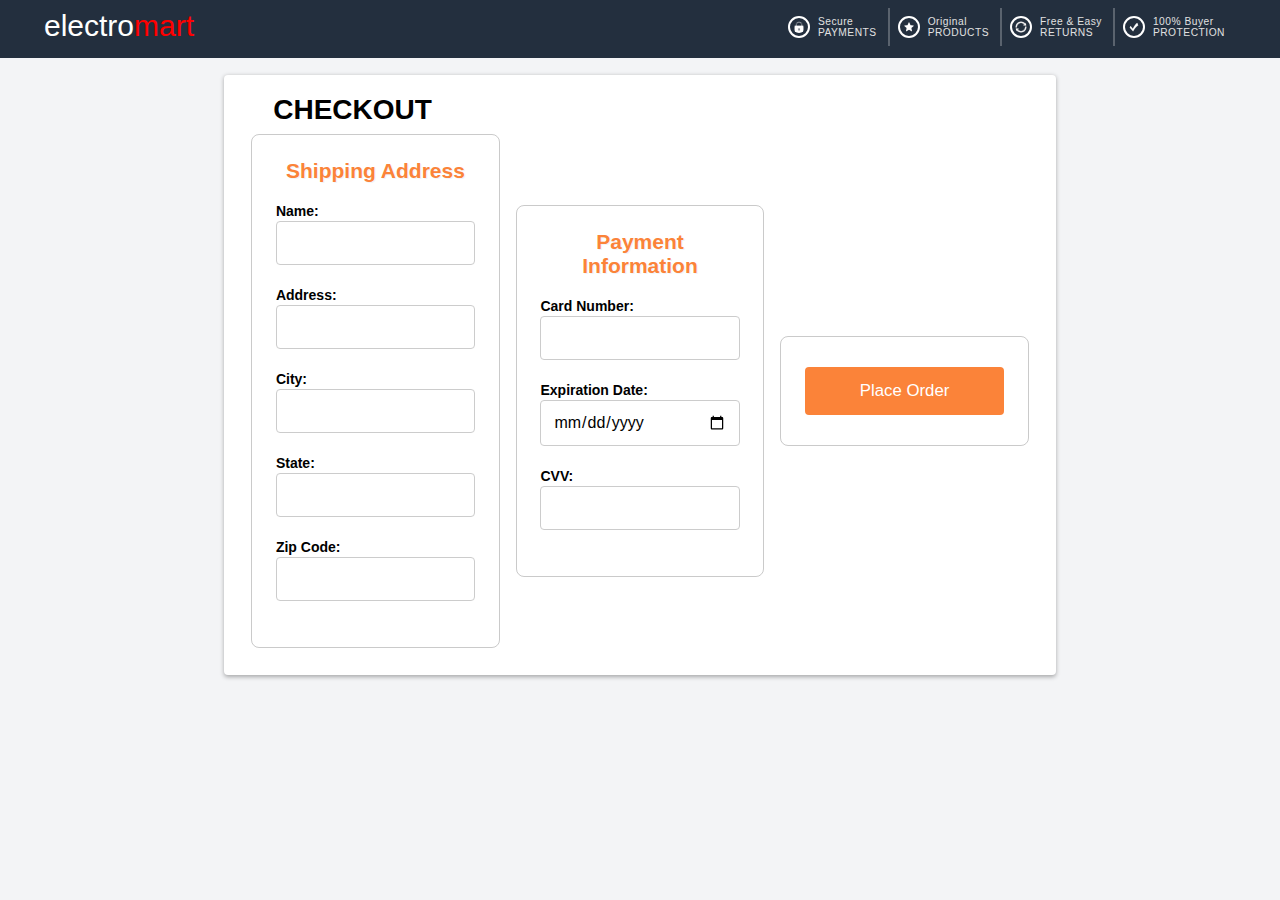
<file: checkout.html>
<!DOCTYPE html>
<html lang="en">
<head>
    <meta charset="UTF-8">
    <meta name="viewport" content="width=device-width, initial-scale=1.0">
    <title>Payment Page</title>
    <link rel="stylesheet" href="./Styles/checkout.css">
    <link rel="stylesheet" href="./Styles/loader.css">
</head>
<body>
    <nav>
        <div class="nav-body">
            <div class="logo">
                <a href="./index.html" style="color: white;" id="home-logo">electro<span
                        style="color: red;">mart</span></a>
            </div>
            <div class="nav-items">
                <ul>
                    <li>
                        <div class="order-info-img">
                            <img src="./images/icons8-lock-50.png" alt="" />
                        </div>
                        <div class="order-info-text">
                            <p>Secure</p>
                            <p>PAYMENTS</p>
                        </div>
                    </li>
                    <li>
                        <div class="order-info-img">
                            <img src="./images/icons8-star-48.png" alt="" />
                        </div>
                        <div class="order-info-text">
                            <p>Original</p>
                            <p>PRODUCTS</p>
                        </div>
                    </li>
                    <li>
                        <div class="order-info-img">
                            <img src="./images/return-item.png" alt="" />
                        </div>
                        <div class="order-info-text">
                            <p>Free & Easy</p>
                            <p>RETURNS</p>
                        </div>
                    </li>
                    <li>
                        <div class="order-info-img">
                            <img src="./images/icons8-tick-48.png" alt="" />
                        </div>
                        <div class="order-info-text">
                            <p>100% Buyer</p>
                            <p>PROTECTION</p>
                        </div>
                    </li>
                </ul>
            </div>
        </div>
    </nav>

    <div class="loader-overlay"></div>

    <div class="bar-loader">
        <div class="bar1"></div>
        <div class="bar2"></div>
        <div class="bar3"></div>
        <div class="bar4"></div>
        <div class="bar5"></div>
        <div class="bar6"></div>
        <div class="bar7"></div>
        <div class="bar8"></div>
        <div class="bar9"></div>
        <div class="bar10"></div>
        <div class="bar11"></div>
        <div class="bar12"></div>
    </div>

    <div class="checkout-container">
        <h1>CHECKOUT</h1>
        <form id="form">
            <div class="form-section">
                <h2>Shipping Address</h2>
                <label for="name">Name:</label>
                <input type="text" id="name" name="name" required>
                <br>
                <label for="address">Address:</label>
                <input type="text" id="address" name="address" required>
                <br>
                <label for="city">City:</label>
                <input type="text" id="city" name="city" required>
                <br>
                <label for="state">State:</label>
                <input type="text" id="state" name="state" required>
                <br>
                <label for="zip">Zip Code:</label>
                <input type="text" id="zip" name="zip" required>
                <br>
            </div>
            <div class="form-section">
                <h2>Payment Information</h2>
                <label for="card-number">Card Number:</label>
                <input type="text" id="card-number" name="card-number" required>
                <br>
                <label for="expiration-date">Expiration Date:</label>
                <input type="date" id="expiration-date" name="expiration-date" required>
                <br>
                <label for="cvv">CVV:</label>
                <input type="text" id="cvv" name="cvv" required>
                <br>
            </div>
            <div class="form-section">
                <input id="submitBtn" type="submit" value="Place Order">
            </div>
        </form>
    </div>






    <!-- <main>
        <section class="payment-form">
            <h2>Payment Details</h2>

            <div class="forms">

                <div class="address-section">
                    <label for="name">Full Name</label>
                    <input type="text" id="name" placeholder="Enter your full name" required>

                    <label for="address">Address</label>
                    <textarea id="address" placeholder="Enter your address" required></textarea>

                    <label for="city">City</label>
                    <input type="text" id="city" placeholder="Enter your city" required>

                    <label for="state">State</label>
                    <input type="text" id="state" placeholder="Enter your state" required>

                    <label for="zip">ZIP Code</label>
                    <input type="text" id="zip" placeholder="Enter your ZIP code" required>
                </div>

                <div class="payment-options">
                    <div>
                        <input type="radio" id="card" name="payment" required>
                        <div>
                            <label for="card">Credit/Debit Card</label>
                            <div class="images">
                                <img src="https://upload.wikimedia.org/wikipedia/commons/thumb/d/d6/Visa_2021.svg/330px-Visa_2021.svg.png"
                                    alt="">
                                <img src="https://upload.wikimedia.org/wikipedia/commons/thumb/d/d1/RuPay.svg/330px-RuPay.svg.png"
                                    alt="">
                                <img src="https://upload.wikimedia.org/wikipedia/commons/thumb/8/80/Maestro_2016.svg/330px-Maestro_2016.svg.png"
                                    alt="">
                                <img src="https://upload.wikimedia.org/wikipedia/commons/thumb/a/a4/Mastercard_2019_logo.svg/300px-Mastercard_2019_logo.svg.png"
                                    alt="">
                                <img src="https://upload.wikimedia.org/wikipedia/commons/thumb/f/fa/American_Express_logo_%282018%29.svg/225px-American_Express_logo_%282018%29.svg.png"
                                    alt="">
                            </div>
                        </div>
                    </div>

                    <div>
                        <input type="radio" id="net-banking" name="payment">
                        <label for="net-banking">Net Banking</label>
                    </div>

                    <div>
                        <input type="radio" id="cash-on-delivery" name="payment">
                        <label for="cash-on-delivery">Cash on Delivery</label>
                    </div>
                </div>

            </div>

            <button id="submit-payment">Submit Payment</button>
        </section>
    </main>

    <footer>
    </footer>

    <script src="payment.js"></script> -->


</body>
<script src="./scripts/checkout.js"></script>
</html>
</file>
<file: Styles/checkout.css>
* {
    padding: 0px;
    margin: 0px;
    box-sizing: border-box;
    font-family: 'Open Sans', sans-serif;
}

body {
    font-family: Arial, sans-serif;
    background-color: #f3f4f6;
}

/* <!--------------------- NAV-BAR CSS  ---------------------> */

:root {
    --menu-hover-color: #525d62;
    --overlay-color: rgb(0, 0, 0, 0.5)
}

.help-text {
    width: 100%;
    background-color: white;
    display: flex;
    justify-content: flex-end;
    font-weight: bold;
    padding: 2px 20px;
    font-size: 12px;
    letter-spacing: 0.5px;
}

nav {
    position: fixed;
    top: 0;
    width: 100%;
    margin: auto;
}

nav>.nav-body {
    width: 100%;
    height: 58px;
    display: flex;
    justify-content: space-between;
    margin: auto;
    padding: 0 44px;
    background-color: #232f3e;
    align-items: center;
}

.logo {
    margin-bottom: 7px;
}

.logo>a {
    text-decoration: none;
    font-size: 30px;
}

.nav-items>ul {
    display: flex;
    margin-bottom: 4px;
    color: #e1e1e1;
    font-size: 0.64rem;
    letter-spacing: 0.5px;
}

.nav-items>ul>li {
    display: flex;
    list-style: none;
    padding: 8px;
    padding-right: 11px;
    align-items: center;
    gap: 8px;
    border-right: 2px solid #ffffff40;
}

.nav-items>ul>li:last-child {
    border-right: none;
}

.nav-items>ul>li .order-info-img {
    width: 22px;
}

.order-info-img>img {
    width: 100%;
    border: 2px solid white;
    border-radius: 50%;
    padding: 3px;
    vertical-align: middle;
}

#logo {
    width: 160px;
    height: 60px;
    display: block;
    margin: auto;
}

.checkout-container {
    margin: auto;
    width: 65%;
    padding: 1.5%;
    background: #fff;
    box-shadow: 0 0.071rem 0.286rem rgba(29, 29, 29, .35);
    border-radius: 0.25rem;
    margin: 75px auto 20px;
    font-size: 14px;
}

h1 {
    color: black;
    font-family: "Segoe UI", Arial, sans-serif;
    margin-left: 30px;

}

form {
    display: flex;
    flex-wrap: wrap;
    align-items: center;
    justify-content: center;
}

.form-section {
    flex: 1;
    margin: 1%;
    padding: 3%;
    border-radius: 8px;
    border: 1px solid #8080806b;
}

.form-section h2 {
    text-align: center;
    margin-bottom: 10%;
    font-size: 1.5em;
    color: #fb8339;
    text-shadow: 1px 1px #f1f5f8;
}

label {
    display: block;
    text-align: left;
    margin-bottom: 1%;
    font-weight: bold;
    color: black;
}

input {
    box-sizing: border-box;
    margin: 0px;
    min-width: 0px;
    display: block;
    width: 100%;
    border-radius: 4px;
    padding: 10px;
    border: none;
    width: 100%;
    padding: 12px;
    border-radius: 4px;
    border: 1px solid #ccc;
    margin-bottom: 6px;
    font-size: 16px;
}

#submitBtn {
    background-color: #fb8339;
    color: white;
    border: none;
    padding: 14px 20px;
    border-radius: 4px;
    cursor: pointer;
    margin-top: 6px;
    width: 100%;
    font-size: 1.2em;
}

#submitBtn:hover {
    background-color: #ef7021;
}


/* .payment-form {
    max-width: 60%;
    margin: 75px auto 20px;
    padding: 20px;
    border-radius: 10px;
    background: #fff;
    box-shadow: 0 0.071rem 0.286rem rgba(29, 29, 29, .35);
    border-radius: 0.25rem;
}

.payment-form h2 {
    color: rgb(35, 47, 62);
    text-align: center;
}

.forms {
    display: flex;
    justify-content: center;
    align-items: center;
    width: 100%;
    margin-top: 22px;
    gap: 20px;
}

.address-section {
    width: 48%;
    border: 1px solid #8080806b;
    border-radius: 5px;
    padding: 10px 17px 17px;
    display: flex;
    flex-direction: column;
    justify-content: center;
}

.payment-options {
    width: 45%;
    border: 1px solid #8080806b;
    border-radius: 5px;
    padding: 10px 17px 17px;
    display: flex;
    flex-direction: column;
    justify-content: center;
}

.payment-options>div {
    display: flex;
    gap: 15px;
    align-items: center;
}

.payment-options>div label {
    margin-top: 5px;
}

.payment-options>div .images {
    display: flex;
    align-items: center;
    justify-content: center;
}

.payment-options>div .images img {
    width: 30px;
    height: 20px;
}

.address-section label,
.payment-options label {
    display: block;
    margin-top: 10px;
}

.address-section input,
.address-section textarea,
.payment-options input {
    padding: 10px;
    margin-top: 5px;
    border: 1px solid #ccc;
    border-radius: 5px;
}

#submit-payment {
    background-color: #03A6E1;
    color: white;
    border: none;
    padding: 10px 20px;
    border-radius: 5px;
    cursor: pointer;
    display: flex;
    margin: auto;
    margin-top: 20px;
}

#submit-payment:hover {
    background-color: rgb(251, 131, 57);
} */
</file>
<file: Styles/loader.css>
.loader-overlay {
    position: fixed;
    width: 100%;
    height: 100%;
    background-color: rgb(0 0 0 / 37%);
    top: 0%;
    z-index: 2;
    display: none;
}

.bar-loader {
    position: fixed;
    top: 50%;
    left: 50%;
    transform: translate(-50%, -50%);
    width: 54px;
    height: 54px;
    border-radius: 10px;
    z-index: 2;
    display: none;
}

.bar-loader div {
    width: 8%;
    height: 24%;
    background: rgb(231 231 231);
    position: absolute;
    left: 50%;
    top: 30%;
    opacity: 0;
    border-radius: 50px;
    box-shadow: 0 0 3px rgba(0, 0, 0, 0.2);
    animation: fade458 1s linear infinite;
}

@keyframes fade458 {
    from {
        opacity: 1;
    }

    to {
        opacity: 0.25;
    }
}

.bar-loader .bar1 {
    transform: rotate(0deg) translate(0, -130%);
    animation-delay: 0s;
}

.bar-loader .bar2 {
    transform: rotate(30deg) translate(0, -130%);
    animation-delay: -1.1s;
}

.bar-loader .bar3 {
    transform: rotate(60deg) translate(0, -130%);
    animation-delay: -1s;
}

.bar-loader .bar4 {
    transform: rotate(90deg) translate(0, -130%);
    animation-delay: -0.9s;
}

.bar-loader .bar5 {
    transform: rotate(120deg) translate(0, -130%);
    animation-delay: -0.8s;
}

.bar-loader .bar6 {
    transform: rotate(150deg) translate(0, -130%);
    animation-delay: -0.7s;
}

.bar-loader .bar7 {
    transform: rotate(180deg) translate(0, -130%);
    animation-delay: -0.6s;
}

.bar-loader .bar8 {
    transform: rotate(210deg) translate(0, -130%);
    animation-delay: -0.5s;
}

.bar-loader .bar9 {
    transform: rotate(240deg) translate(0, -130%);
    animation-delay: -0.4s;
}

.bar-loader .bar10 {
    transform: rotate(270deg) translate(0, -130%);
    animation-delay: -0.3s;
}

.bar-loader .bar11 {
    transform: rotate(300deg) translate(0, -130%);
    animation-delay: -0.2s;
}

.bar-loader .bar12 {
    transform: rotate(330deg) translate(0, -130%);
    animation-delay: -0.1s;
}
</file>
